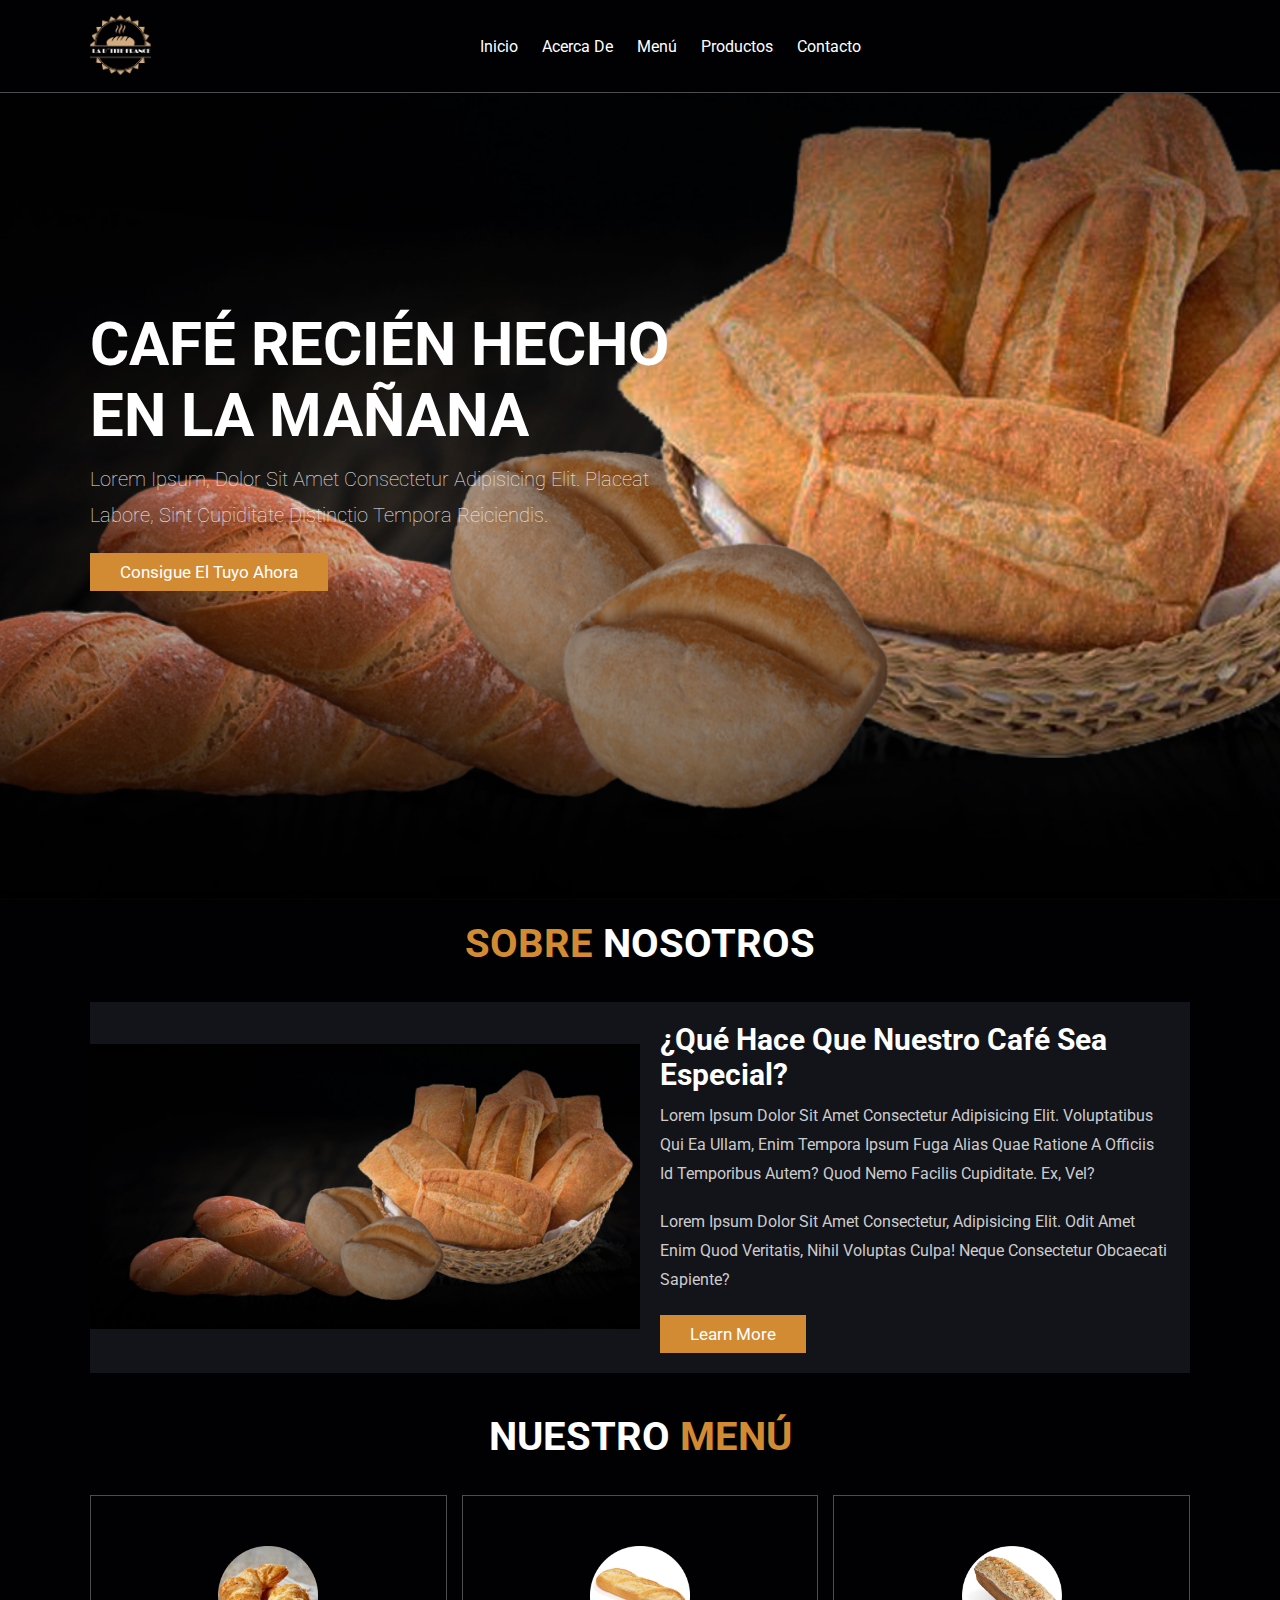
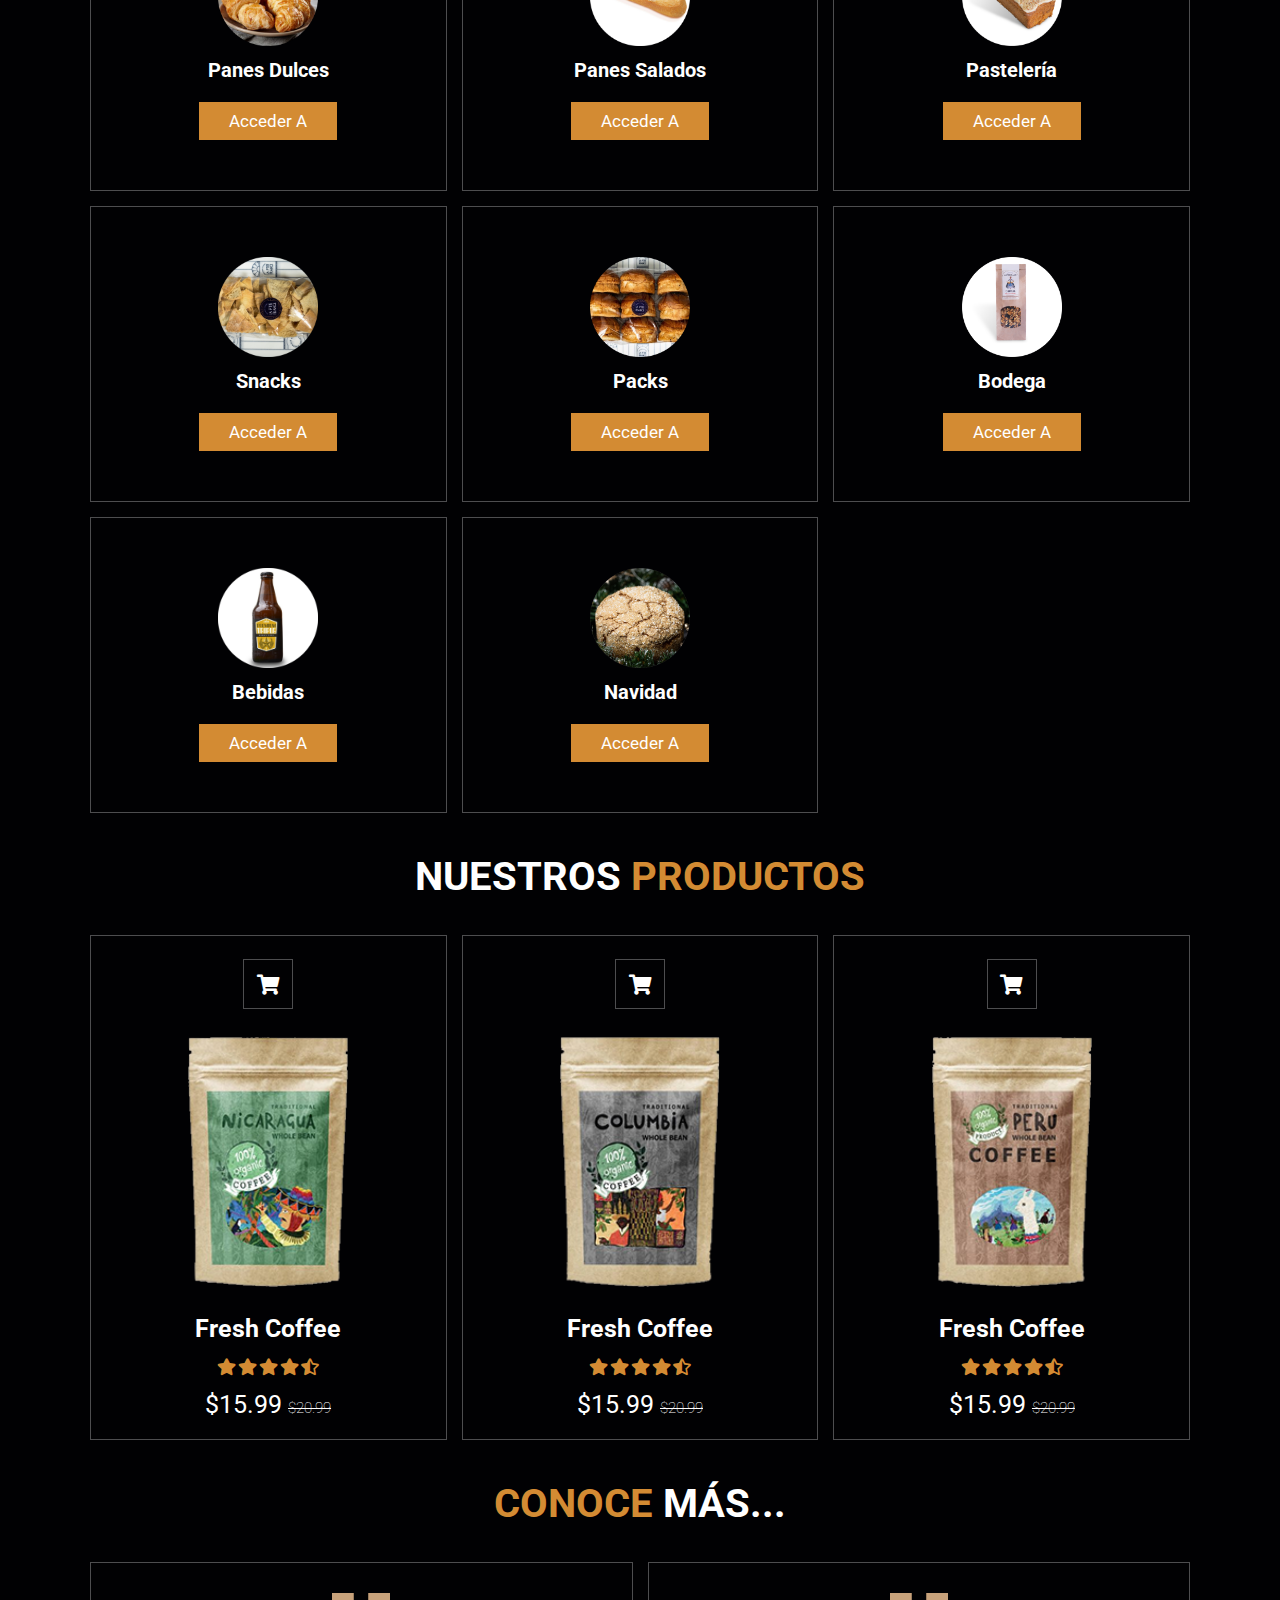
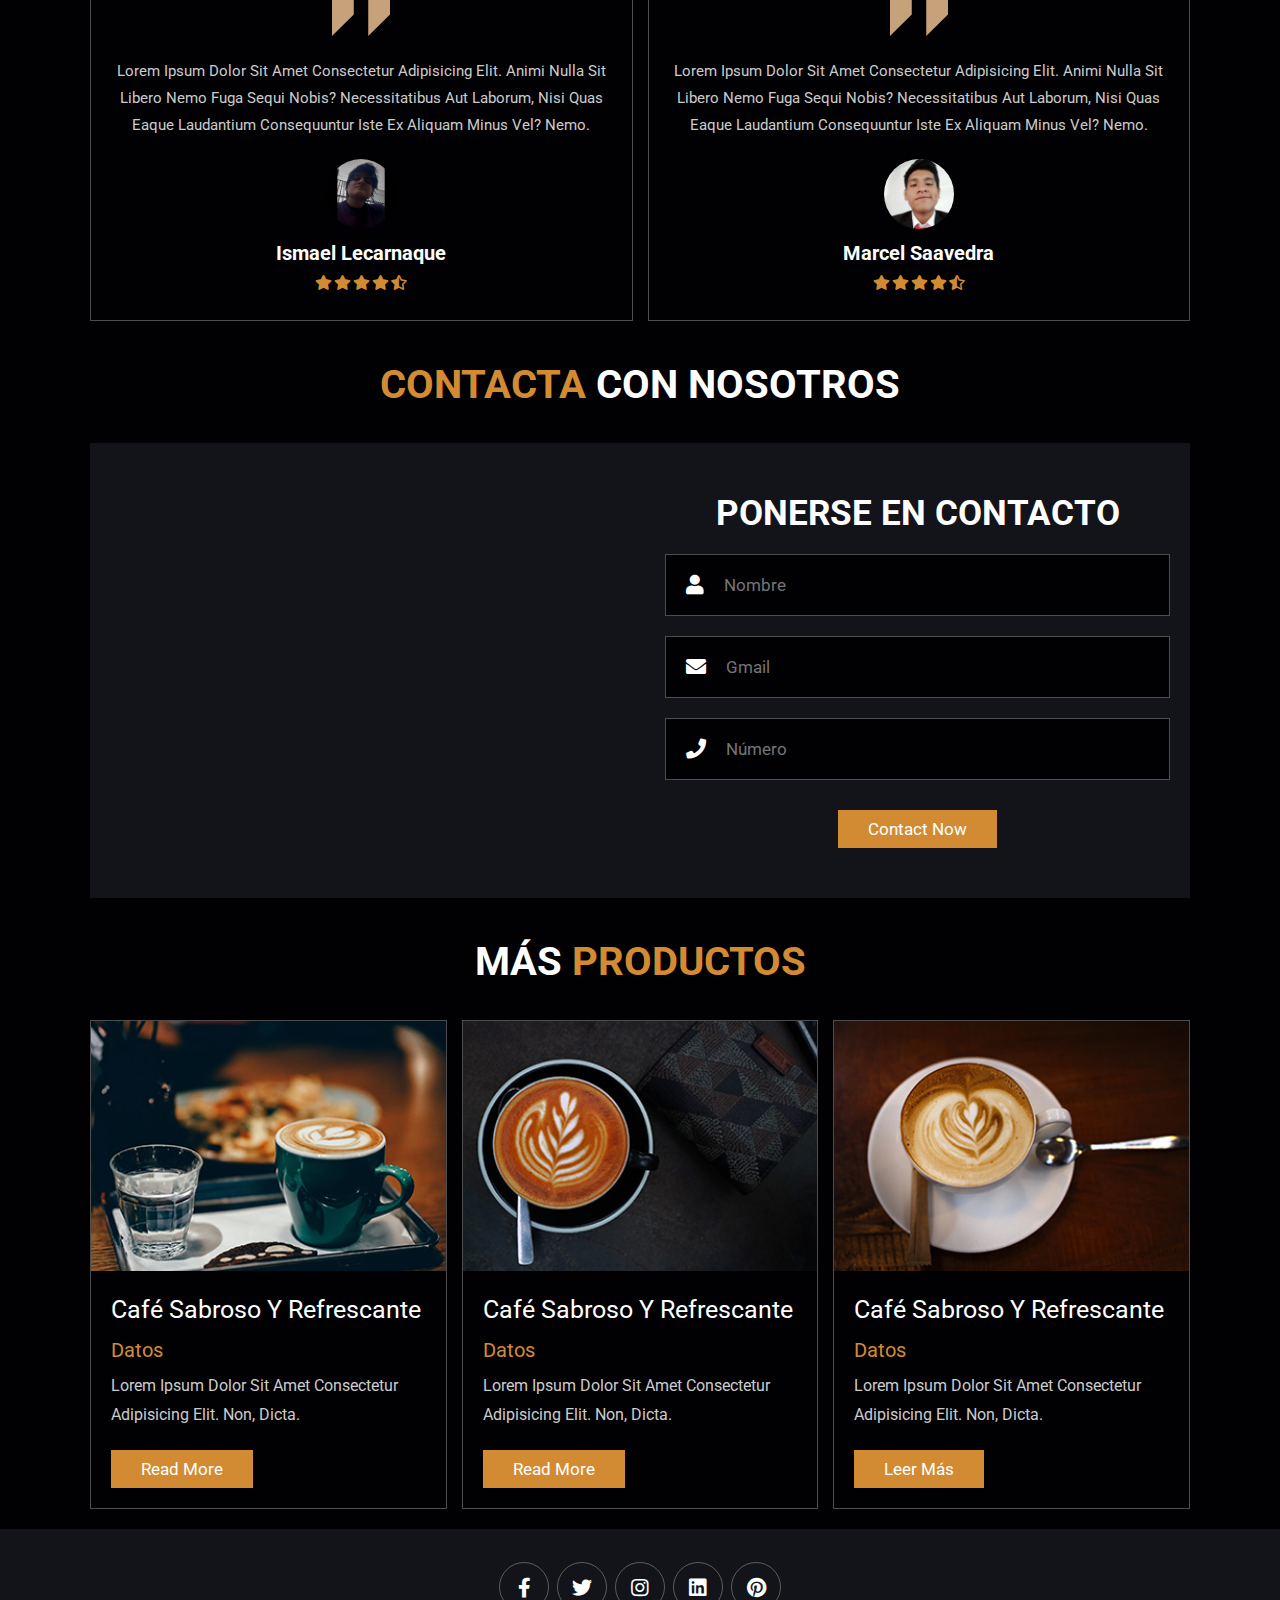
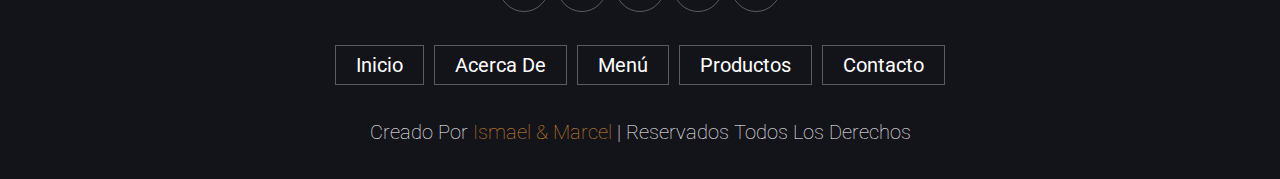
<file: index.html>
<!DOCTYPE html>
<html lang="es">
<head>
    <meta charset="UTF-8">
    <meta http-equiv="X-UA-Compatible" content="IE=edge">
    <meta name="viewport" content="width=device-width, initial-scale=1.0">
    <title>La P'tite France'</title>

    <!-- fuente impresionante cdn enlace  -->
    <link rel="stylesheet" href="https://cdnjs.cloudflare.com/ajax/libs/font-awesome/5.15.4/css/all.min.css">

    <!-- enlace de archivo CSS personalizado -->
    <link rel="stylesheet" href="css/index.css">

</head>
<body>
    
    <!-- la sección de encabezado comienza -->

<header class="header">

    <a href="index.html" class="logo">
        <img src="images/LOGOPAN3.png" alt="">
    </a>

    <nav class="navbar">
        <a href="index.html"> inicio </a>
        <a href="nosotros.html"> acerca de </a>
        <a href="menu.html"> menú </a>
        <a href="productos.html"> productos </a>
        <a href="contacto.html"> contacto </a>
    </nav>

    <div class="icons">
        <div class="fas fa-bars" id="menu-btn"></div>
    </div>

    <div class="search-form">
        <input type="search" id="search-box" placeholder="search here...">
        <label for="search-box" class="fas fa-search"></label>
    </div>

</header>

<!-- termina la sección del encabezado -->

<!-- comienza la sección de inicio -->

<section class="home" id="home">

    <div class="content">
        <h3>café recién hecho en la mañana</h3>
        <p>Lorem ipsum, dolor sit amet consectetur adipisicing elit. Placeat labore, sint cupiditate distinctio tempora reiciendis.</p>
        <a href="#contact" class="btn">consigue el tuyo ahora</a>
    </div>

</section>

<!-- finaliza la sección de inicio -->

<!-- acerca de los inicios de la sección -->

<section class="about" id="about">

    <h1 class="heading"> <span> sobre </span> nosotros </h1>

    <div class="row">

        <div class="image">
            <img src="images/pafes.png" alt="">
        </div>

        <div class="content">
            <h3> ¿Qué hace que nuestro café sea especial? </h3>
            <p>Lorem ipsum dolor sit amet consectetur adipisicing elit. Voluptatibus qui ea ullam, enim tempora ipsum fuga alias quae ratione a officiis id temporibus autem? Quod nemo facilis cupiditate. Ex, vel?</p>
            <p>Lorem ipsum dolor sit amet consectetur, adipisicing elit. Odit amet enim quod veritatis, nihil voluptas culpa! Neque consectetur obcaecati sapiente?</p>
            <a href="#" class="btn">learn more</a>
        </div>

    </div>

</section>

<!-- acerca de los extremos de la sección -->

<!-- comienza la sección del menú -->

<section class="menu" id="menu">

    <h1 class="heading"> nuestro <span> menú </span></h1>

    <div class="box-container">

        <div class="box">
            <img src="images/menu-1.png" alt="">
            <h3>Panes Dulces</h3>
            
            <a href="menu.html" class="btn">Acceder a</a>
        </div>

        <div class="box">
            <img src="images/menu-2 (2).png" alt="">
            <h3>Panes Salados</h3>
            
            <a href="menu.html" class="btn">Acceder a</a>
        </div>

        <div class="box">
            <img src="images/kekeZ.png" alt="">
            <h3>Pastelería</h3>
            
            <a href="menu.html" class="btn">Acceder a</a>
        </div>

        <div class="box">
            <img src="images/snack.png" alt="">
            <h3>Snacks</h3>
            
            <a href="menu.html" class="btn">Acceder a</a>
        </div>

        <div class="box">
            <img src="images/packs.png" alt="">
            <h3>Packs</h3>
            
            <a href="menu.html" class="btn">Acceder a</a>
        </div>

        <div class="box">
            <img src="images/bodega.png" alt="">
            <h3>Bodega</h3>
            
            <a href="menu.html" class="btn">Acceder a</a>
        </div>

        <div class="box">
            <img src="images/cerveza.png" alt="">
            <h3>Bebidas</h3>
            
            <a href="menu.html" class="btn">Acceder a</a>
        </div>

        <div class="box">
            <img src="images/paneton.png" alt="">
            <h3>Navidad</h3>
            
            <a href="menu.html" class="btn">Acceder a</a>
        </div>

    </div>

</section>

<!-- menu section ends -->

<section class="products" id="products">

    <h1 class="heading"> nuestros <span> productos </span> </h1>

    <div class="box-container">

        <div class="box">
            <div class="icons">
                <a href="#" class="fas fa-shopping-cart"></a>
            </div>
            <div class="image">
                <img src="images/product-1.png" alt="">
            </div>
            <div class="content">
                <h3>fresh coffee</h3>
                <div class="stars">
                    <i class="fas fa-star"></i>
                    <i class="fas fa-star"></i>
                    <i class="fas fa-star"></i>
                    <i class="fas fa-star"></i>
                    <i class="fas fa-star-half-alt"></i>
                </div>
                <div class="price">$15.99 <span>$20.99</span></div>
            </div>
        </div>

        <div class="box">
            <div class="icons">
                <a href="#" class="fas fa-shopping-cart"></a>
            </div>
            <div class="image">
                <img src="images/product-2.png" alt="">
            </div>
            <div class="content">
                <h3>fresh coffee</h3>
                <div class="stars">
                    <i class="fas fa-star"></i>
                    <i class="fas fa-star"></i>
                    <i class="fas fa-star"></i>
                    <i class="fas fa-star"></i>
                    <i class="fas fa-star-half-alt"></i>
                </div>
                <div class="price">$15.99 <span>$20.99</span></div>
            </div>
        </div>

        <div class="box">
            <div class="icons">
                <a href="#" class="fas fa-shopping-cart"></a>
            </div>
            <div class="image">
                <img src="images/product-3.png" alt="">
            </div>
            <div class="content">
                <h3>fresh coffee</h3>
                <div class="stars">
                    <i class="fas fa-star"></i>
                    <i class="fas fa-star"></i>
                    <i class="fas fa-star"></i>
                    <i class="fas fa-star"></i>
                    <i class="fas fa-star-half-alt"></i>
                </div>
                <div class="price">$15.99 <span>$20.99</span></div>
            </div>
        </div>

    </div>

</section>

<!-- comienza la sección de revisión -->

<section class="review" id="review">

    <h1 class="heading"> <span> Conoce </span> más... </h1>

    <div class="box-container">

        <div class="box">
            <img src="images/quote-img.png" alt="" class="quote">
            <p>Lorem ipsum dolor sit amet consectetur adipisicing elit. Animi nulla sit libero nemo fuga sequi nobis? Necessitatibus aut laborum, nisi quas eaque laudantium consequuntur iste ex aliquam minus vel? Nemo.</p>
            <img src="images/uno.jpeg" class="user" alt="">
            <h3>Ismael Lecarnaque</h3>
            <div class="stars">
                <i class="fas fa-star"></i>
                <i class="fas fa-star"></i>
                <i class="fas fa-star"></i>
                <i class="fas fa-star"></i>
                <i class="fas fa-star-half-alt"></i>
            </div>
        </div>

        <div class="box">
            <img src="images/quote-img.png" alt="" class="quote">
            <p>Lorem ipsum dolor sit amet consectetur adipisicing elit. Animi nulla sit libero nemo fuga sequi nobis? Necessitatibus aut laborum, nisi quas eaque laudantium consequuntur iste ex aliquam minus vel? Nemo.</p>
            <img src="images/dos.jpeg" class="user" alt="">
            <h3>Marcel Saavedra</h3>
            <div class="stars">
                <i class="fas fa-star"></i>
                <i class="fas fa-star"></i>
                <i class="fas fa-star"></i>
                <i class="fas fa-star"></i>
                <i class="fas fa-star-half-alt"></i>
            </div>
        </div>
        

    </div>

</section>
<!-- finaliza la sección de revisión -->

<!-- inicio de la sección de contacto -->

<section class="contact" id="contact">

    <h1 class="heading"> <span>Contacta </span> con Nosotros </h1>

    <div class="row">
        <iframe class="map" src="https://www.google.com/maps/embed?pb=!1m18!1m12!1m3!1d3901.238306007896!2d-77.05477598543716!3d-12.095831646107902!2m3!1f0!2f0!3f0!3m2!1i1024!2i768!4f13.1!3m3!1m2!1s0x9105c852444e9221%3A0x65281d0d11fe5e78!2sPje.%20Atenas%20195%2C%20San%20Isidro%2015076!5e0!3m2!1ses!2spe!4v1638752055591!5m2!1ses!2spe" width="600" height="450" style="border:0;" allowfullscreen="" loading="lazy"></iframe>

        <form action="">
            <h3>Ponerse en contacto</h3>
            <div class="inputBox">
                <span class="fas fa-user"></span>
                <input type="text" placeholder="Nombre">
            </div>
            <div class="inputBox">
                <span class="fas fa-envelope"></span>
                <input type="email" placeholder="Gmail">
            </div>
            <div class="inputBox">
                <span class="fas fa-phone"></span>
                <input type="number" placeholder="Número">
            </div>
            <input type="submit" value="contact now" class="btn">
        </form>

    </div>

</section>

<!--finaliza la sección de contacto -->

<!--comienza la sección de blogs -->

<section class="blogs" id="blogs">

    <h1 class="heading"> Más <span> Productos </span> </h1>

    <div class="box-container">

        <div class="box">
            <div class="image">
                <img src="images/blog-1.jpeg" alt="">
            </div>
            <div class="content">
                <a href="#" class="title"> café sabroso y refrescante </a>
                 <span> Datos </span>
                <p>Lorem ipsum dolor sit amet consectetur adipisicing elit. Non, dicta.</p>
                <a href="#" class="btn">read more</a>
            </div>
        </div>

        <div class="box">
            <div class="image">
                <img src="images/blog-2.jpeg" alt="">
            </div>
            <div class="content">
                <a href="#" class="title"> café sabroso y refrescante </a>
                 <span> Datos </span>
                <p>Lorem ipsum dolor sit amet consectetur adipisicing elit. Non, dicta.</p>
                <a href="#" class="btn">read more</a>
            </div>
        </div>

        <div class="box">
            <div class="image">
                <img src="images/blog-3.jpeg" alt="">
            </div>
            <div class="content">
                <a href="#" class="title"> café sabroso y refrescante </a>
                 <span> Datos </span>
                 <p> Lorem ipsum dolor sit amet consectetur adipisicing elit. Non, dicta. </p>
                 <a href="#" class="btn"> leer más </a>
            </div>
        </div>

    </div>

</section>

<!--termina la sección de blogs -->

<!-- comienza la sección de pie de página -->

<section class="footer">

    <div class="share">
        <a href="#" class="fab fa-facebook-f"></a>
        <a href="#" class="fab fa-twitter"></a>
        <a href="#" class="fab fa-instagram"></a>
        <a href="#" class="fab fa-linkedin"></a>
        <a href="#" class="fab fa-pinterest"></a>
    </div>

    <div class="links">
        <a href="#home"> inicio </a>
         <a href="#about"> acerca de </a>
         <a href="#menu"> menú </a>
         <a href="#products"> productos </a>
         <a href="#contact"> contacto </a>
    </div>

    <div class="credit">creado por <span> Ismael & Marcel </span> | reservados todos los derechos</div>

</section>

<!-- footer section ends -->


<!-- enlace de archivo js personalizado  -->
<script src="js/js.js"></script>

</body>
</html>
</file>
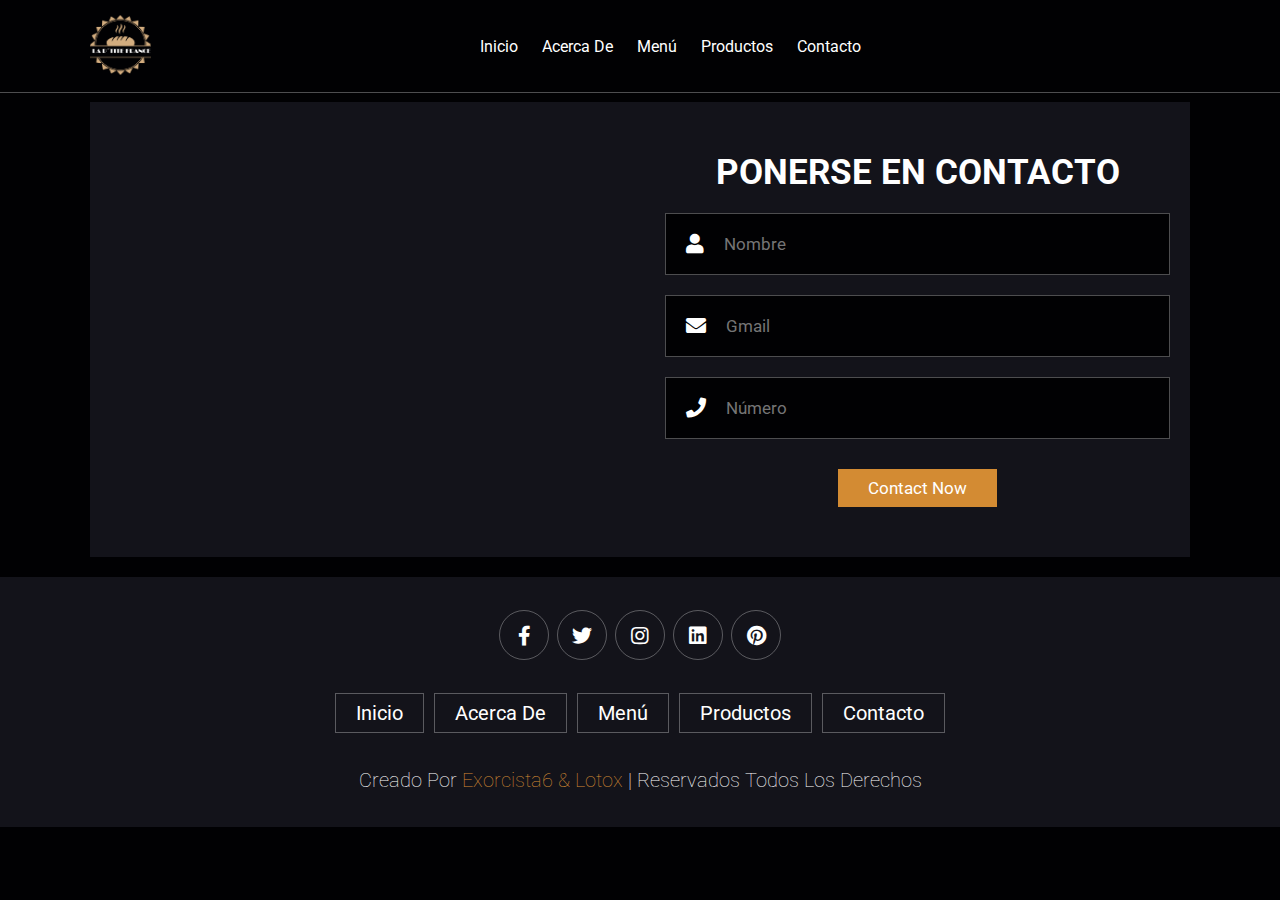
<file: contacto.html>
<!DOCTYPE html>
<html lang="es">
<head>
    <meta charset="UTF-8">
    <meta http-equiv="X-UA-Compatible" content="IE=edge">
    <meta name="viewport" content="width=device-width, initial-scale=1.0">
    <title>La P'ttite France'</title>

    <!-- fuente impresionante cdn enlace  -->
    <link rel="stylesheet" href="https://cdnjs.cloudflare.com/ajax/libs/font-awesome/5.15.4/css/all.min.css">

    <!-- enlace de archivo CSS personalizado -->
    <link rel="stylesheet" href="css/index.css">

</head>
<body>
    
    <!-- la sección de encabezado comienza -->

<header class="header">

    <a href="index.html" class="logo">
        <img src="images/LOGOPAN3.png" alt="">
    </a>

    <nav class="navbar">
        <a href="index.html"> inicio </a>
        <a href="nosotros.html"> acerca de </a>
        <a href="menu.html"> menú </a>
        <a href="productos.html"> productos </a>
        <a href="contacto.html"> contacto </a>
    </nav>

    <div class="icons">
        <div class="fas fa-bars" id="menu-btn"></div>
    </div>

    <div class="search-form">
        <input type="search" id="search-box" placeholder="search here...">
        <label for="search-box" class="fas fa-search"></label>
    </div>

</header>

    <!-- la sección de encabezado termina -->

    <!-- inicio de la sección de contacto -->

<section class="contact" id="contact">

    <h1 class="heading"> <span>Contacta </span> con Nosotros </h1>

    <div class="row">
        <iframe class="map" src="https://www.google.com/maps/embed?pb=!1m18!1m12!1m3!1d3901.238306007896!2d-77.05477598543716!3d-12.095831646107902!2m3!1f0!2f0!3f0!3m2!1i1024!2i768!4f13.1!3m3!1m2!1s0x9105c852444e9221%3A0x65281d0d11fe5e78!2sPje.%20Atenas%20195%2C%20San%20Isidro%2015076!5e0!3m2!1ses!2spe!4v1638752055591!5m2!1ses!2spe" width="600" height="450" style="border:0;" allowfullscreen="" loading="lazy"></iframe>

        <form action="">
            <h3>Ponerse en contacto</h3>
            <div class="inputBox">
                <span class="fas fa-user"></span>
                <input type="text" placeholder="Nombre">
            </div>
            <div class="inputBox">
                <span class="fas fa-envelope"></span>
                <input type="email" placeholder="Gmail">
            </div>
            <div class="inputBox">
                <span class="fas fa-phone"></span>
                <input type="number" placeholder="Número">
            </div>
            <input type="submit" value="contact now" class="btn">
        </form>

    </div>

</section>

<!--finaliza la sección de contacto -->

<section class="footer">

    <div class="share">
        <a href="#" class="fab fa-facebook-f"></a>
        <a href="#" class="fab fa-twitter"></a>
        <a href="#" class="fab fa-instagram"></a>
        <a href="#" class="fab fa-linkedin"></a>
        <a href="#" class="fab fa-pinterest"></a>
    </div>

    <div class="links">
        <a href="#"> inicio </a>
         <a href="#"> acerca de </a>
         <a href="#"> menú </a>
         <a href="#"> productos </a>
         <a href="#"> contacto </a>
    </div>

    <div class="credit">creado por <span> Exorcista6 & Lotox </span> | reservados todos los derechos</div>

</section>

<!-- footer section ends -->


<!-- enlace de archivo js personalizado  -->
<script src="js/js.js"></script>

</body>
</html>
</file>
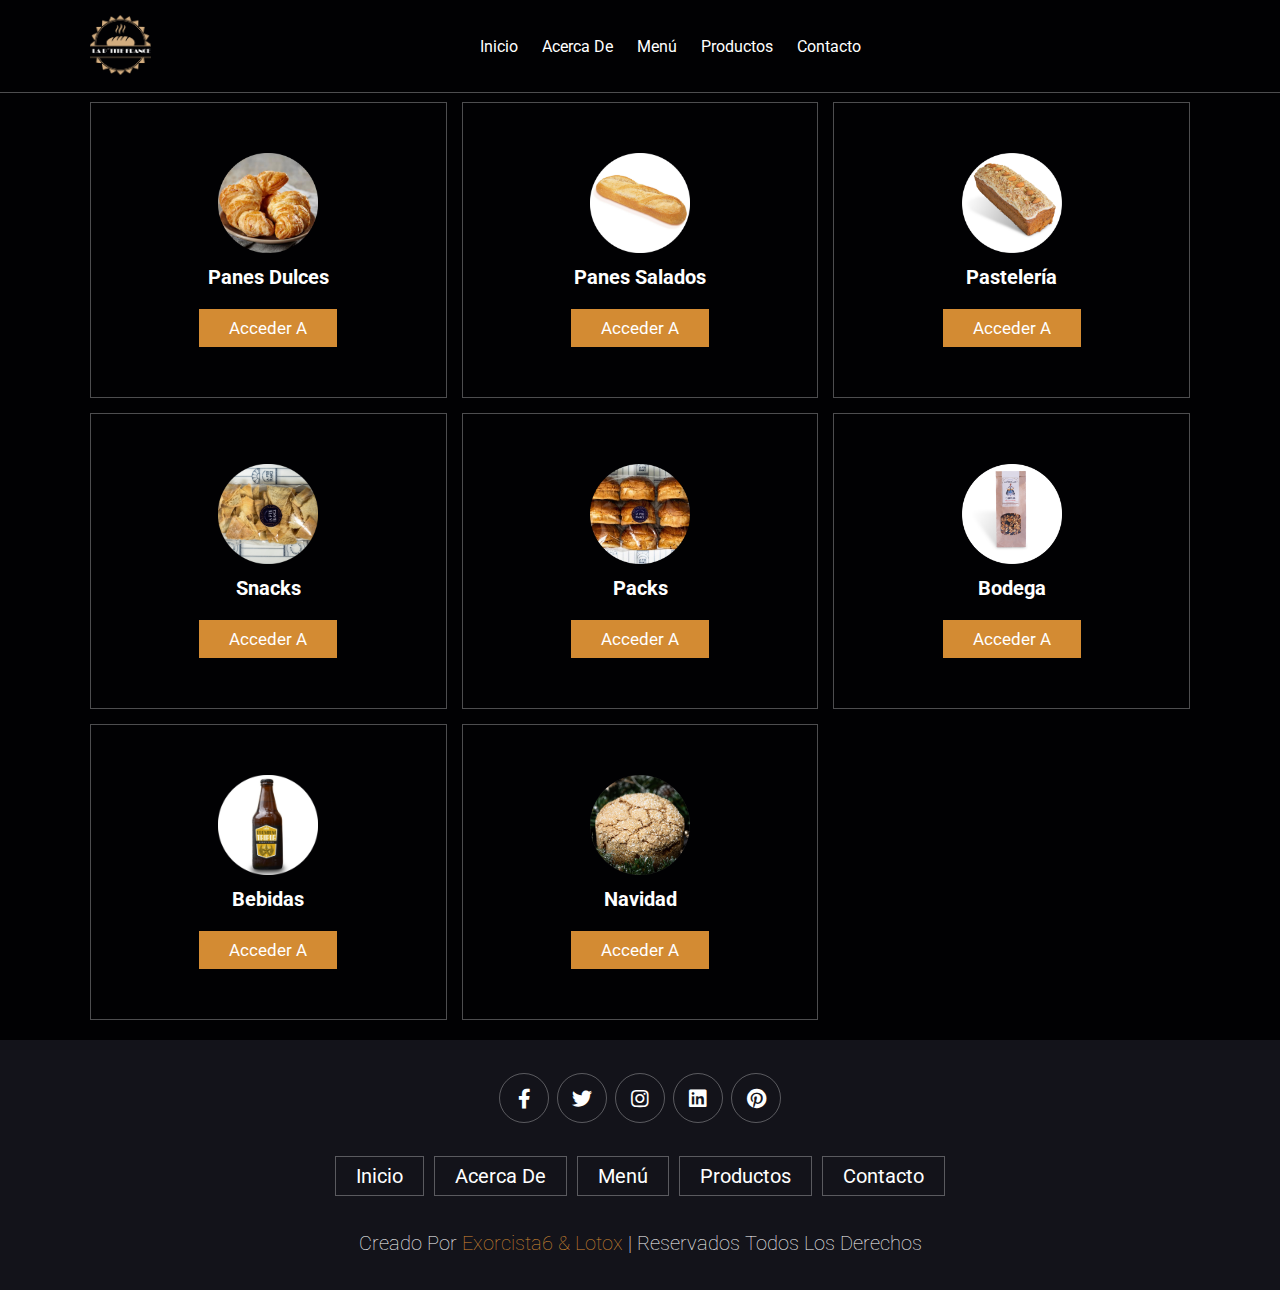
<file: menu.html>
<!DOCTYPE html>
<html lang="es">
<head>
    <meta charset="UTF-8">
    <meta http-equiv="X-UA-Compatible" content="IE=edge">
    <meta name="viewport" content="width=device-width, initial-scale=1.0">
    <title>La P'ttite France'</title>

    <!-- fuente impresionante cdn enlace  -->
    <link rel="stylesheet" href="https://cdnjs.cloudflare.com/ajax/libs/font-awesome/5.15.4/css/all.min.css">

    <!-- enlace de archivo CSS personalizado -->
    <link rel="stylesheet" href="css/index.css">

</head>
<body>
    
    <!-- la sección de encabezado comienza -->

<header class="header">

    <a href="index.html" class="logo">
        <img src="images/LOGOPAN3.png" alt="">
    </a>

    <nav class="navbar">
        <a href="index.html"> inicio </a>
        <a href="nosotros.html"> acerca de </a>
        <a href="menu.html"> menú </a>
        <a href="productos.html"> productos </a>
        <a href="contacto.html"> contacto </a>
    </nav>

    <div class="icons">
        <div class="fas fa-bars" id="menu-btn"></div>
    </div>

    <div class="search-form">
        <input type="search" id="search-box" placeholder="search here...">
        <label for="search-box" class="fas fa-search"></label>
    </div>

</header>

    <!-- la sección de encabezado termina -->
    <!-- la sección de menu empieza -->

<section class="menu" id="menu">

    <h1 class="heading"> nuestro <span> menú </span></h1>

    <div class="box-container">

        <div class="box">
            <img src="images/menu-1.png" alt="">
            <h3>Panes Dulces</h3>
            
            <a href="#" class="btn">Acceder a</a>
        </div>

        <div class="box">
            <img src="images/menu-2 (2).png" alt="">
            <h3>Panes Salados</h3>
            
            <a href="#" class="btn">Acceder a</a>
        </div>

        <div class="box">
            <img src="images/kekeZ.png" alt="">
            <h3>Pastelería</h3>
            
            <a href="#" class="btn">Acceder a</a>
        </div>

        <div class="box">
            <img src="images/snack.png" alt="">
            <h3>Snacks</h3>
            
            <a href="#" class="btn">Acceder a</a>
        </div>

        <div class="box">
            <img src="images/packs.png" alt="">
            <h3>Packs</h3>
            
            <a href="#" class="btn">Acceder a</a>
        </div>

        <div class="box">
            <img src="images/bodega.png" alt="">
            <h3>Bodega</h3>
            
            <a href="#" class="btn">Acceder a</a>
        </div>

        <div class="box">
            <img src="images/cerveza.png" alt="">
            <h3>Bebidas</h3>
            
            <a href="#" class="btn">Acceder a</a>
        </div>

        <div class="box">
            <img src="images/paneton.png" alt="">
            <h3>Navidad</h3>
            
            <a href="#" class="btn">Acceder a</a>
        </div>

    </div>

</section>

<section class="footer">

    <div class="share">
        <a href="#" class="fab fa-facebook-f"></a>
        <a href="#" class="fab fa-twitter"></a>
        <a href="#" class="fab fa-instagram"></a>
        <a href="#" class="fab fa-linkedin"></a>
        <a href="#" class="fab fa-pinterest"></a>
    </div>

    <div class="links">
        <a href="#"> inicio </a>
         <a href="#"> acerca de </a>
         <a href="#"> menú </a>
         <a href="#"> productos </a>
         <a href="#"> contacto </a>
    </div>

    <div class="credit">creado por <span> Exorcista6 & Lotox </span> | reservados todos los derechos</div>

</section>

<!-- footer section ends -->


<!-- enlace de archivo js personalizado  -->
<script src="js/js.js"></script>

</body>
</html>
</file>
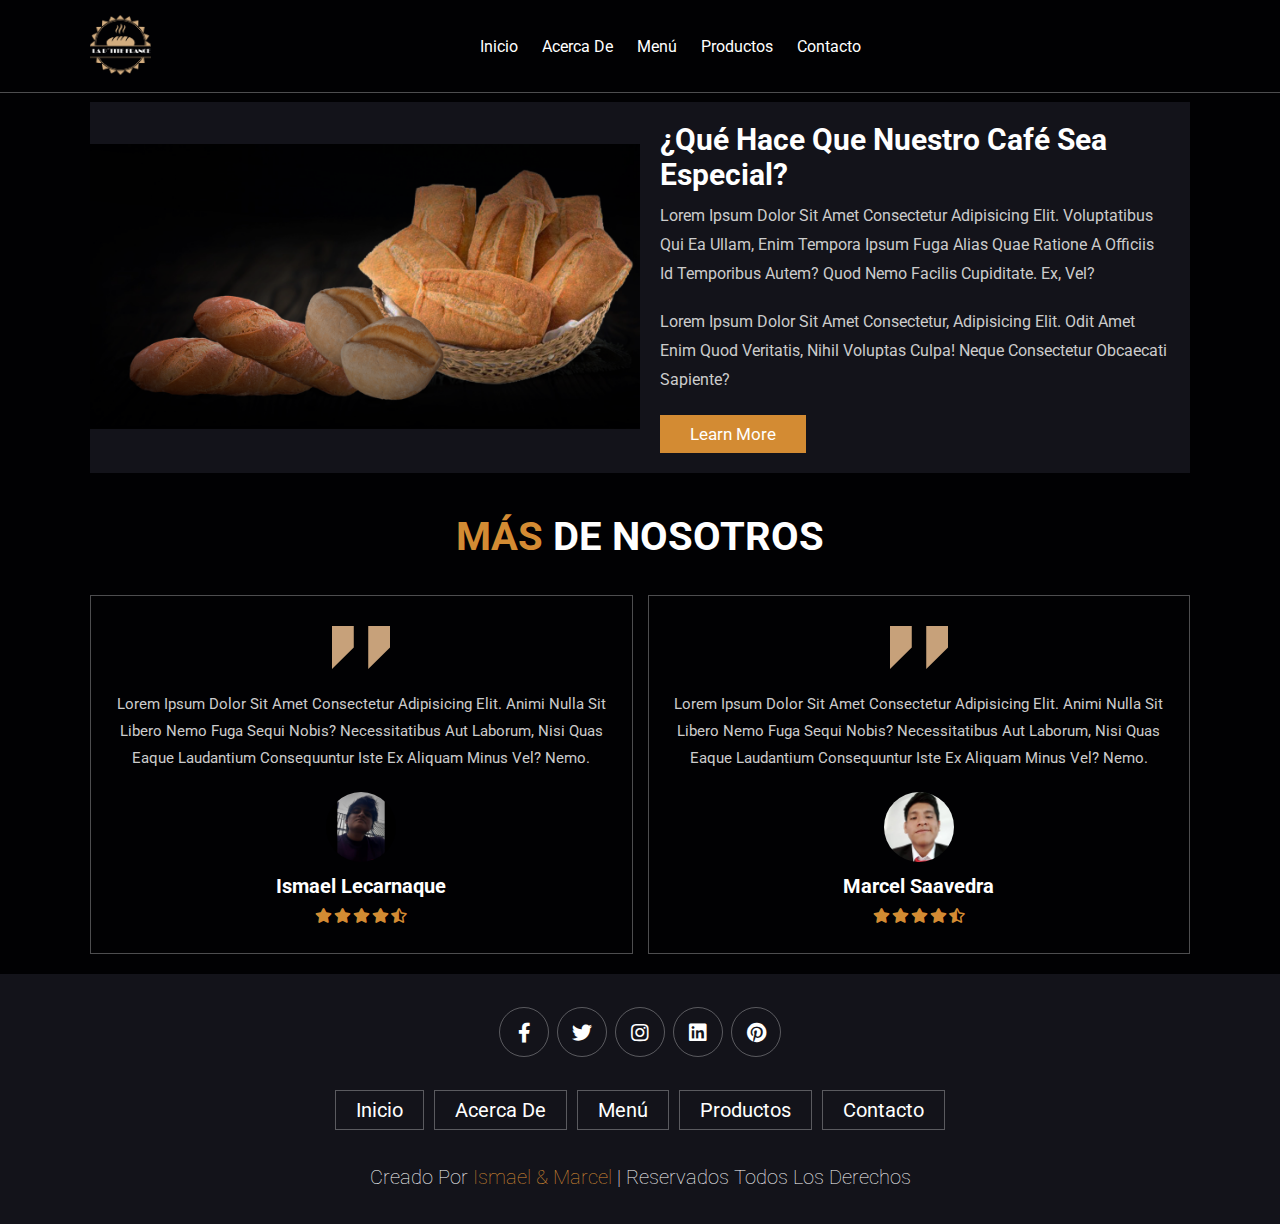
<file: nosotros.html>
<!DOCTYPE html>
<html lang="es">
<head>
    <meta charset="UTF-8">
    <meta http-equiv="X-UA-Compatible" content="IE=edge">
    <meta name="viewport" content="width=device-width, initial-scale=1.0">
    <title>La P'ttite France'</title>

    <!-- fuente impresionante cdn enlace  -->
    <link rel="stylesheet" href="https://cdnjs.cloudflare.com/ajax/libs/font-awesome/5.15.4/css/all.min.css">

    <!-- enlace de archivo CSS personalizado -->
    <link rel="stylesheet" href="css/index.css">

</head>
<body>
    
    <!-- la sección de encabezado comienza -->

<header class="header">

    <a href="index.html" class="logo">
        <img src="images/LOGOPAN3.png" alt="">
    </a>

    <nav class="navbar">
        <a href="index.html"> inicio </a>
        <a href="nosotros.html"> acerca de </a>
        <a href="menu.html"> menú </a>
        <a href="productos.html"> productos </a>
        <a href="contacto.html"> contacto </a>
    </nav>

    <div class="icons">
        <div class="fas fa-bars" id="menu-btn"></div>
    </div>

    <div class="search-form">
        <input type="search" id="search-box" placeholder="search here...">
        <label for="search-box" class="fas fa-search"></label>
    </div>

</header>

<!-- acerca de los inicios de la sección -->

<section class="about" id="about">

    <h1 class="heading"> <span> sobre </span> nosotros </h1>

    <div class="row">

        <div class="image">
            <img src="images/pafes.png" alt="">
        </div>

        <div class="content">
            <h3> ¿Qué hace que nuestro café sea especial? </h3>
            <p>Lorem ipsum dolor sit amet consectetur adipisicing elit. Voluptatibus qui ea ullam, enim tempora ipsum fuga alias quae ratione a officiis id temporibus autem? Quod nemo facilis cupiditate. Ex, vel?</p>
            <p>Lorem ipsum dolor sit amet consectetur, adipisicing elit. Odit amet enim quod veritatis, nihil voluptas culpa! Neque consectetur obcaecati sapiente?</p>
            <a href="#" class="btn">learn more</a>
        </div>

    </div>

</section>

<!-- acerca de los extremos de la sección -->

<!-- comienza la sección de revisión -->

<section class="review" id="review">

    <h1 class="heading"> <span> Más </span> de nosotros </h1>

    <div class="box-container">

        <div class="box">
            <img src="images/quote-img.png" alt="" class="quote">
            <p>Lorem ipsum dolor sit amet consectetur adipisicing elit. Animi nulla sit libero nemo fuga sequi nobis? Necessitatibus aut laborum, nisi quas eaque laudantium consequuntur iste ex aliquam minus vel? Nemo.</p>
            <img src="images/uno.jpeg" class="user" alt="">
            <h3>Ismael Lecarnaque</h3>
            <div class="stars">
                <i class="fas fa-star"></i>
                <i class="fas fa-star"></i>
                <i class="fas fa-star"></i>
                <i class="fas fa-star"></i>
                <i class="fas fa-star-half-alt"></i>
            </div>
        </div>
        
        <div class="box">
            <img src="images/quote-img.png" alt="" class="quote">
            <p>Lorem ipsum dolor sit amet consectetur adipisicing elit. Animi nulla sit libero nemo fuga sequi nobis? Necessitatibus aut laborum, nisi quas eaque laudantium consequuntur iste ex aliquam minus vel? Nemo.</p>
            <img src="images/dos.jpeg" class="user" alt="">
            <h3>Marcel Saavedra</h3>
            <div class="stars">
                <i class="fas fa-star"></i>
                <i class="fas fa-star"></i>
                <i class="fas fa-star"></i>
                <i class="fas fa-star"></i>
                <i class="fas fa-star-half-alt"></i>
            </div>
        </div>

    </div>

</section>
<!-- finaliza la sección de revisión -->

<section class="footer">

    <div class="share">
        <a href="#" class="fab fa-facebook-f"></a>
        <a href="#" class="fab fa-twitter"></a>
        <a href="#" class="fab fa-instagram"></a>
        <a href="#" class="fab fa-linkedin"></a>
        <a href="#" class="fab fa-pinterest"></a>
    </div>

    <div class="links">
        <a href="#"> inicio </a>
         <a href="#"> acerca de </a>
         <a href="#"> menú </a>
         <a href="#"> productos </a>
         <a href="#"> contacto </a>
    </div>

    <div class="credit">creado por <span> Ismael & Marcel </span> | reservados todos los derechos</div>

</section>

<!-- footer section ends -->


<!-- enlace de archivo js personalizado  -->
<script src="js/js.js"></script>

</body>
</html>
</file>
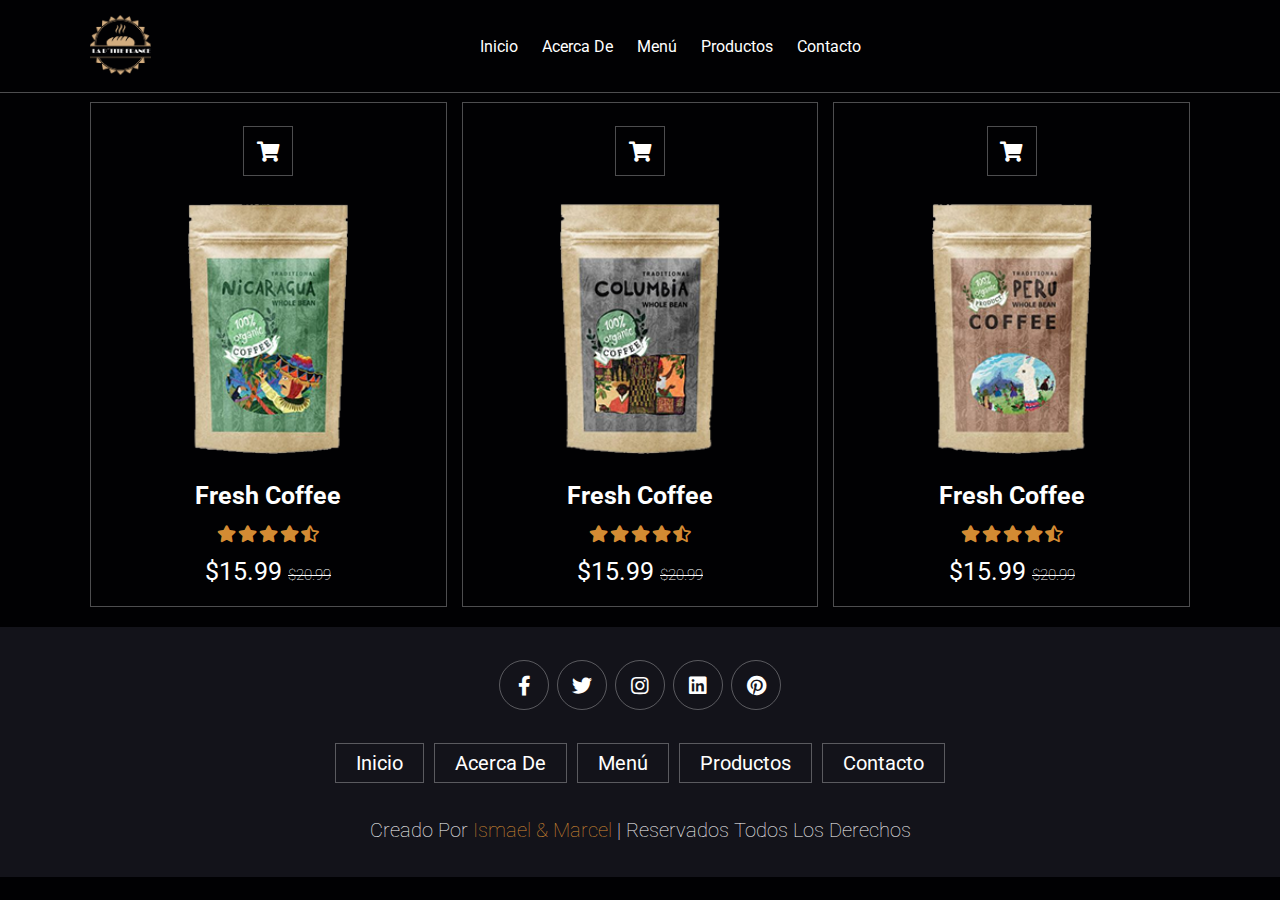
<file: productos.html>
<!DOCTYPE html>
<html lang="es">
<head>
    <meta charset="UTF-8">
    <meta http-equiv="X-UA-Compatible" content="IE=edge">
    <meta name="viewport" content="width=device-width, initial-scale=1.0">
    <title>La P'ttite France'</title>

    <!-- fuente impresionante cdn enlace  -->
    <link rel="stylesheet" href="https://cdnjs.cloudflare.com/ajax/libs/font-awesome/5.15.4/css/all.min.css">

    <!-- enlace de archivo CSS personalizado -->
    <link rel="stylesheet" href="css/index.css">

</head>
<body>
    
    <!-- la sección de encabezado comienza -->

<header class="header">

    <a href="index.html" class="logo">
        <img src="images/LOGOPAN3.png" alt="">
    </a>

    <nav class="navbar">
        <a href="index.html"> inicio </a>
        <a href="nosotros.html"> acerca de </a>
        <a href="menu.html"> menú </a>
        <a href="productos.html"> productos </a>
        <a href="contacto.html"> contacto </a>
    </nav>

    <div class="icons">
        <div class="fas fa-bars" id="menu-btn"></div>
    </div>

    <div class="search-form">
        <input type="search" id="search-box" placeholder="search here...">
        <label for="search-box" class="fas fa-search"></label>
    </div>

</header>

<!-- termina la sección del encabezado -->

<section class="products" id="products">

    <h1 class="heading"> nuestros <span> productos </span> </h1>

    <div class="box-container">

        <div class="box">
            <div class="icons">
                <a href="#" class="fas fa-shopping-cart"></a>
            </div>
            <div class="image">
                <img src="images/product-1.png" alt="">
            </div>
            <div class="content">
                <h3>fresh coffee</h3>
                <div class="stars">
                    <i class="fas fa-star"></i>
                    <i class="fas fa-star"></i>
                    <i class="fas fa-star"></i>
                    <i class="fas fa-star"></i>
                    <i class="fas fa-star-half-alt"></i>
                </div>
                <div class="price">$15.99 <span>$20.99</span></div>
            </div>
        </div>

        <div class="box">
            <div class="icons">
                <a href="#" class="fas fa-shopping-cart"></a>
            </div>
            <div class="image">
                <img src="images/product-2.png" alt="">
            </div>
            <div class="content">
                <h3>fresh coffee</h3>
                <div class="stars">
                    <i class="fas fa-star"></i>
                    <i class="fas fa-star"></i>
                    <i class="fas fa-star"></i>
                    <i class="fas fa-star"></i>
                    <i class="fas fa-star-half-alt"></i>
                </div>
                <div class="price">$15.99 <span>$20.99</span></div>
            </div>
        </div>

        <div class="box">
            <div class="icons">
                <a href="#" class="fas fa-shopping-cart"></a>
            </div>
            <div class="image">
                <img src="images/product-3.png" alt="">
            </div>
            <div class="content">
                <h3>fresh coffee</h3>
                <div class="stars">
                    <i class="fas fa-star"></i>
                    <i class="fas fa-star"></i>
                    <i class="fas fa-star"></i>
                    <i class="fas fa-star"></i>
                    <i class="fas fa-star-half-alt"></i>
                </div>
                <div class="price">$15.99 <span>$20.99</span></div>
            </div>
        </div>

    </div>

</section>

<section class="footer">

    <div class="share">
        <a href="#" class="fab fa-facebook-f"></a>
        <a href="#" class="fab fa-twitter"></a>
        <a href="#" class="fab fa-instagram"></a>
        <a href="#" class="fab fa-linkedin"></a>
        <a href="#" class="fab fa-pinterest"></a>
    </div>

    <div class="links">
        <a href="#"> inicio </a>
         <a href="#"> acerca de </a>
         <a href="#"> menú </a>
         <a href="#"> productos </a>
         <a href="#"> contacto </a>
    </div>

    <div class="credit">creado por <span> Ismael & Marcel </span> | reservados todos los derechos</div>

</section>

<!-- footer section ends -->
</file>
<file: css/index.css>
@import url('https://fonts.googleapis.com/css2?family=Roboto:wght@100;300;400;500;700&display=swap');

:root{
    --main-color:#d38b33;
    --black:#13131a;
    --bg:#010103;
    --border:.1rem solid rgba(255,255,255,.3);
}

*{
    font-family: 'Roboto', sans-serif;
    margin:0; padding:0;
    box-sizing: border-box;
    outline: none; border:none;
    text-decoration: none;
    text-transform: capitalize;
    transition: .2s linear;
}

html{
    font-size: 62.5%;
    overflow-x: hidden;
    scroll-padding-top: 9rem;
    scroll-behavior: smooth;
}

html::-webkit-scrollbar{
    width: .8rem;
}

html::-webkit-scrollbar-track{
    background: transparent;
}

html::-webkit-scrollbar-thumb{
    background: #fff;
    border-radius: 5rem;
}

body{
    background: var(--bg);
}

section{
    padding:2rem 7%;
}

.heading{
    text-align: center;
    color:#fff;
    text-transform: uppercase;
    padding-bottom: 3.5rem;
    font-size: 4rem;
}

.heading span{
    color:var(--main-color);
    text-transform: uppercase;
}

.btn{
    margin-top: 1rem;
    display: inline-block;
    padding:.9rem 3rem;
    font-size: 1.7rem;
    color:#fff;
    background: var(--main-color);
    cursor: pointer;
}

.btn:hover{
    letter-spacing: .2rem;
}

.header{
    background: var(--bg);
    display: flex;
    align-items: center;
    justify-content: space-between;
    padding:1.5rem 7%;
    border-bottom: var(--border);
    position: fixed;
    top:0; left: 0; right: 0;
    z-index: 1000;
}

.header .logo img{
    height: 6rem;
}

.header .navbar a{
    margin:0 1rem;
    font-size: 1.6rem;
    color:#fff;
}

.header .navbar a:hover{
    color:var(--main-color);
    border-bottom: .1rem solid var(--main-color);
    padding-bottom: .5rem;
}

.header .icons div{
    color:#fff;
    cursor: pointer;
    font-size: 2.5rem;
    margin-left: 2rem;
}

.header .icons div:hover{
    color:var(--main-color);
}

#menu-btn{
    display: none;
}

.header .search-form{
    position: absolute;
    top:115%; right: 7%;
    background: #fff;
    width: 50rem;
    height: 5rem;
    display: flex;
    align-items: center;
    transform: scaleY(0);
    transform-origin: top;
}

.header .search-form.active{
    transform: scaleY(1);
}

.header .search-form input{
    height: 100%;
    width: 100%;
    font-size: 1.6rem;
    color:var(--black);
    padding:1rem;
    text-transform: none;
}

.header .search-form label{
    cursor: pointer;
    font-size: 2.2rem;
    margin-right: 1.5rem;
    color:var(--black);
}

.header .search-form label:hover{
    color:var(--main-color);
}

.header .cart-items-container{
    position: absolute;
    top:100%; right: -100%;
    height: calc(100vh - 9.5rem);
    width: 35rem;
    background: #fff;
    padding:0 1.5rem;
}

.header .cart-items-container.active{
    right: 0;
}

.header .cart-items-container .cart-item{
    position: relative;
    margin:2rem 0;
    display: flex;
    align-items: center;
    gap:1.5rem;
}

.header .cart-items-container .cart-item .fa-times{
    position: absolute;
    top:1rem; right: 1rem;
    font-size: 2rem;
    cursor: pointer;
    color: var(--black);
}

.header .cart-items-container .cart-item .fa-times:hover{
    color:var(--main-color);
}

.header .cart-items-container .cart-item img{
    height: 7rem;
}

.header .cart-items-container .cart-item .content h3{
    font-size: 2rem;
    color:var(--black);
    padding-bottom: .5rem;
}

.header .cart-items-container .cart-item .content .price{
    font-size: 1.5rem;
    color:var(--main-color);
}

.header .cart-items-container .btn{
    width: 100%;
    text-align: center;
}

.home{
    min-height: 100vh;
    display: flex;
    align-items: center;
    background:url(../images/pafes.png) no-repeat;
    background-size: cover;
    background-position: center;
}

.home .content{
    max-width: 60rem;
}

.home .content h3{
    font-size: 6rem;
    text-transform: uppercase;
    color:#fff;
}

.home .content p{
    font-size: 2rem;
    font-weight: lighter;
    line-height: 1.8;
    padding:1rem 0;
    color:#eee;
}

.about .row{
    display: flex;
    align-items: center;
    background:var(--black);
    flex-wrap: wrap;
}

.about .row .image{
    flex:1 1 45rem;
}

.about .row .image img{
    width: 100%;
}
.about .row .content{
    flex:1 1 45rem;
    padding:2rem;
}

.about .row .content h3{
    font-size: 3rem;
    color:#fff;
}

.about .row .content p{
    font-size: 1.6rem;
    color:#ccc;
    padding:1rem 0;
    line-height: 1.8;
}

.menu .box-container{
    display: grid;
    grid-template-columns: repeat(auto-fit, minmax(30rem, 1fr));
    gap:1.5rem;
}

.menu .box-container .box{
    padding:5rem;
    text-align: center;
    border:var(--border);    
}

.menu .box-container .box img{
    height: 10rem;
}

.menu .box-container .box h3{
    color: #fff;
    font-size: 2rem;
    padding:1rem 0;
}

.menu .box-container .box .price{
    color: #fff;
    font-size: 2.5rem;
    padding:.5rem 0;
}

.menu .box-container .box .price span{
    font-size: 1.5rem;
    text-decoration: line-through;
    font-weight: lighter;
}

.menu .box-container .box:hover{
    background:#fff;
}

.menu .box-container .box:hover > *{
    color:var(--black);
}

.products .box-container{
    display: grid;
    grid-template-columns: repeat(auto-fit, minmax(30rem, 1fr));
    gap:1.5rem;
}

.products .box-container .box{
    text-align: center;
    border:var(--border);
    padding: 2rem;
}

.products .box-container .box .icons a{
    height: 5rem;
    width: 5rem;
    line-height: 5rem;
    font-size: 2rem;
    border:var(--border);
    color:#fff;
    margin:.3rem;
}

.products .box-container .box .icons a:hover{
    background:var(--main-color);
}

.products .box-container .box .image{
    padding: 2.5rem 0;
}

.products .box-container .box .image img{
    height: 25rem;
}

.products .box-container .box .content h3{
    color:#fff;
    font-size: 2.5rem;
}

.products .box-container .box .content .stars{
    padding: 1.5rem;
}

.products .box-container .box .content .stars i{
    font-size: 1.7rem;
    color: var(--main-color);
}

.products .box-container .box .content .price{
    color:#fff;
    font-size: 2.5rem;
}

.products .box-container .box .content .price span{
    text-decoration: line-through;
    font-weight: lighter;
    font-size: 1.5rem;
}

.review .box-container{
    display: grid;
    grid-template-columns: repeat(auto-fit, minmax(30rem, 1fr));
    gap:1.5rem;
}

.review .box-container .box{
    border:var(--border);
    text-align: center;
    padding:3rem 2rem;
}

.review .box-container .box p{
    font-size: 1.5rem;
    line-height: 1.8;
    color:#ccc;
    padding:2rem 0;
}

.review .box-container .box .user{
    height: 7rem;
    width: 7rem;
    border-radius: 50%;
    object-fit: cover;
}

.review .box-container .box h3{
    padding:1rem 0;
    font-size: 2rem;
    color:#fff;
}

.review .box-container .box .stars i{
    font-size: 1.5rem;
    color:var(--main-color);
}

.contact .row{
    display: flex;
    background:var(--black);
    flex-wrap: wrap;
    gap:1rem;
}

.contact .row .map{
    flex:1 1 45rem;
    width: 100%;
    object-fit: cover;
}

.contact .row form{
    flex:1 1 45rem;
    padding:5rem 2rem;
    text-align: center;
}

.contact .row form h3{
    text-transform: uppercase;
    font-size: 3.5rem;
    color:#fff;
}

.contact .row form .inputBox{
    display: flex;
    align-items: center;
    margin-top: 2rem;
    margin-bottom: 2rem;
    background:var(--bg);
    border:var(--border);
}

.contact .row form .inputBox span{
    color:#fff;
    font-size: 2rem;
    padding-left: 2rem;
}

.contact .row form .inputBox input{
    width: 100%;
    padding:2rem;
    font-size: 1.7rem;
    color:#fff;
    text-transform: none;
    background:none;
}

.blogs .box-container{
    display: grid;
    grid-template-columns: repeat(auto-fit, minmax(30rem, 1fr));
    gap:1.5rem;
}

.blogs .box-container .box{
    border:var(--border);    
}

.blogs .box-container .box .image{
    height: 25rem;
    overflow:hidden;
    width: 100%;
}

.blogs .box-container .box .image img{
    height: 100%;
    object-fit: cover;
    width: 100%;
}

.blogs .box-container .box:hover .image img{
    transform: scale(1.2);
}

.blogs .box-container .box .content{
    padding:2rem;
}

.blogs .box-container .box .content .title{
    font-size: 2.5rem;
    line-height: 1.5;
    color:#fff;
}

.blogs .box-container .box .content .title:hover{
    color:var(--main-color);
}

.blogs .box-container .box .content span{
    color:var(--main-color);
    display: block;
    padding-top: 1rem;
    font-size: 2rem;
}

.blogs .box-container .box .content p{
    font-size: 1.6rem;
    line-height: 1.8;
    color:#ccc;
    padding:1rem 0;
}

.footer{
    background:var(--black);
    text-align: center;
}

.footer .share{
    padding:1rem 0;
}

.footer .share a{
    height: 5rem;
    width: 5rem;
    line-height: 5rem;
    font-size: 2rem;
    color:#fff;
    border:var(--border);
    margin:.3rem;
    border-radius: 50%;
}

.footer .share a:hover{
    background-color: var(--main-color);
}

.footer .links{
    display: flex;
    justify-content: center;
    flex-wrap: wrap;
    padding:2rem 0;
    gap:1rem;
}

.footer .links a{
    padding:.7rem 2rem;
    color:#fff;
    border:var(--border);
    font-size: 2rem;
}

.footer .links a:hover{
    background:var(--main-color);
}

.footer .credit{
    font-size: 2rem;
    color:#fff;
    font-weight: lighter;
    padding:1.5rem;
}

.footer .credit span{
    color:var(--main-color);
}













/* media queries  */
@media (max-width:991px){

    html{
        font-size: 55%;
    }

    .header{
        padding:1.5rem 2rem;
    }

    section{
        padding:2rem;
    }

}

@media (max-width:768px){

    #menu-btn{
        display: inline-block;
    }

    .header .navbar{
        position: absolute;
        top:100%; right: -100%;
        background: #fff;
        width: 30rem;
        height: calc(100vh - 9.5rem);
    }

    .header .navbar.active{
        right:0;
    }

    .header .navbar a{
        color:var(--black);
        display: block;
        margin:1.5rem;
        padding:.5rem;
        font-size: 2rem;
    }

    .header .search-form{
        width: 90%;
        right: 2rem;
    }

    .home{
        background-position: left;
        justify-content: center;
        text-align: center;
    }

    .home .content h3{
        font-size: 4.5rem;
    }

    .home .content p{
        font-size: 1.5rem;
    }

}

@media (max-width:450px){

    html{
        font-size: 50%;
    }

}
</file>
